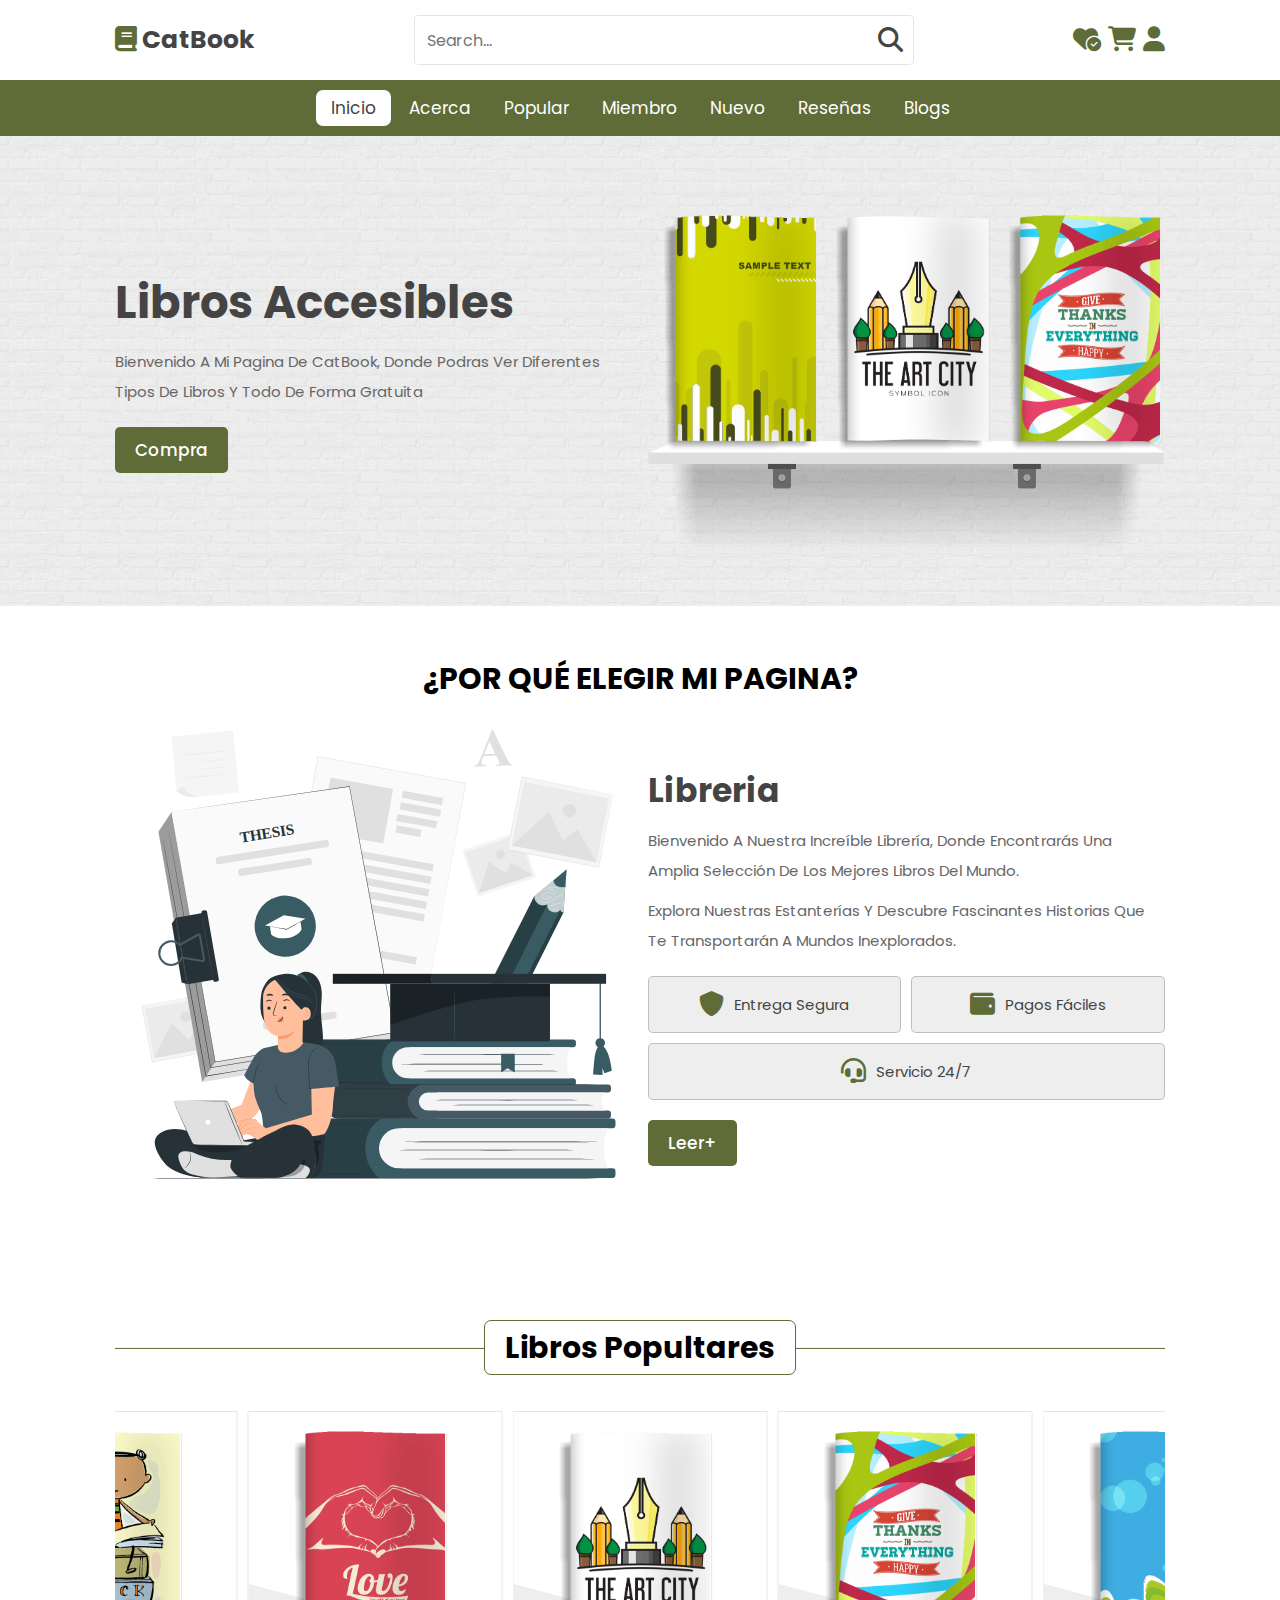
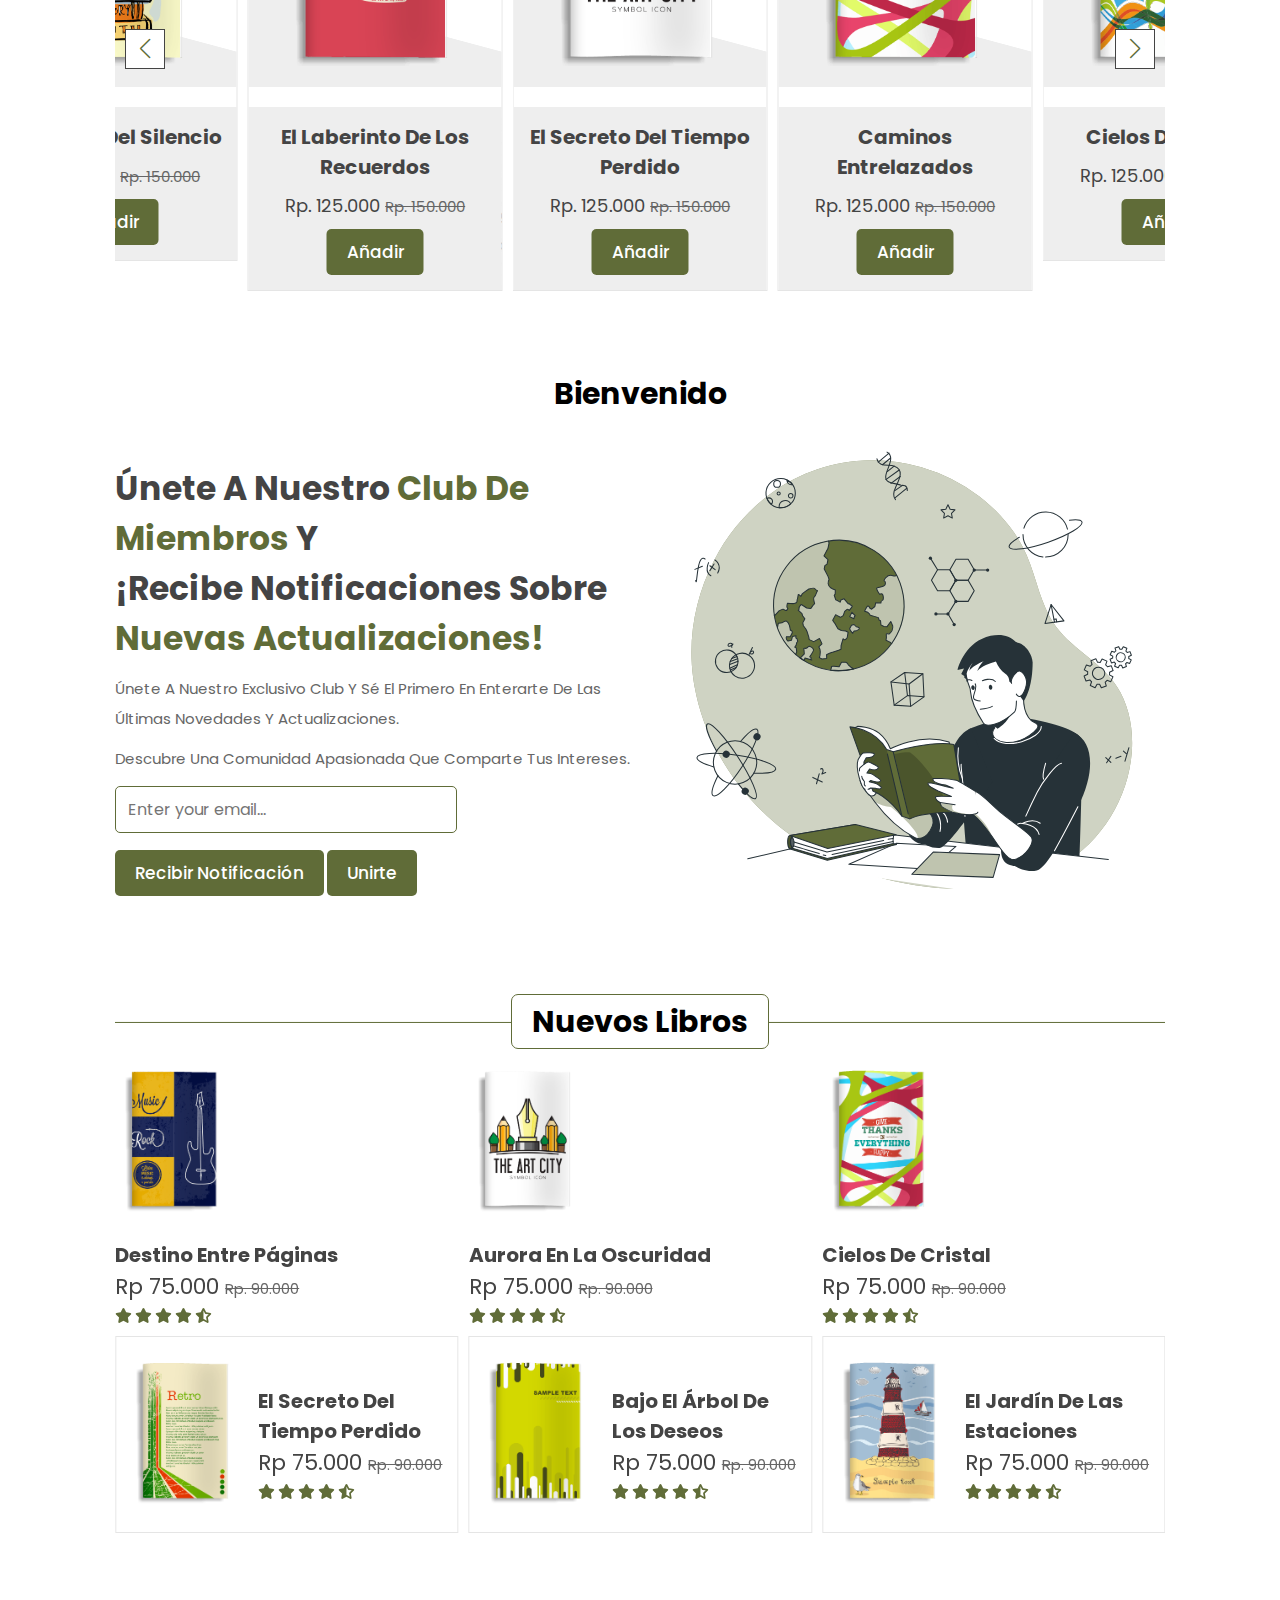
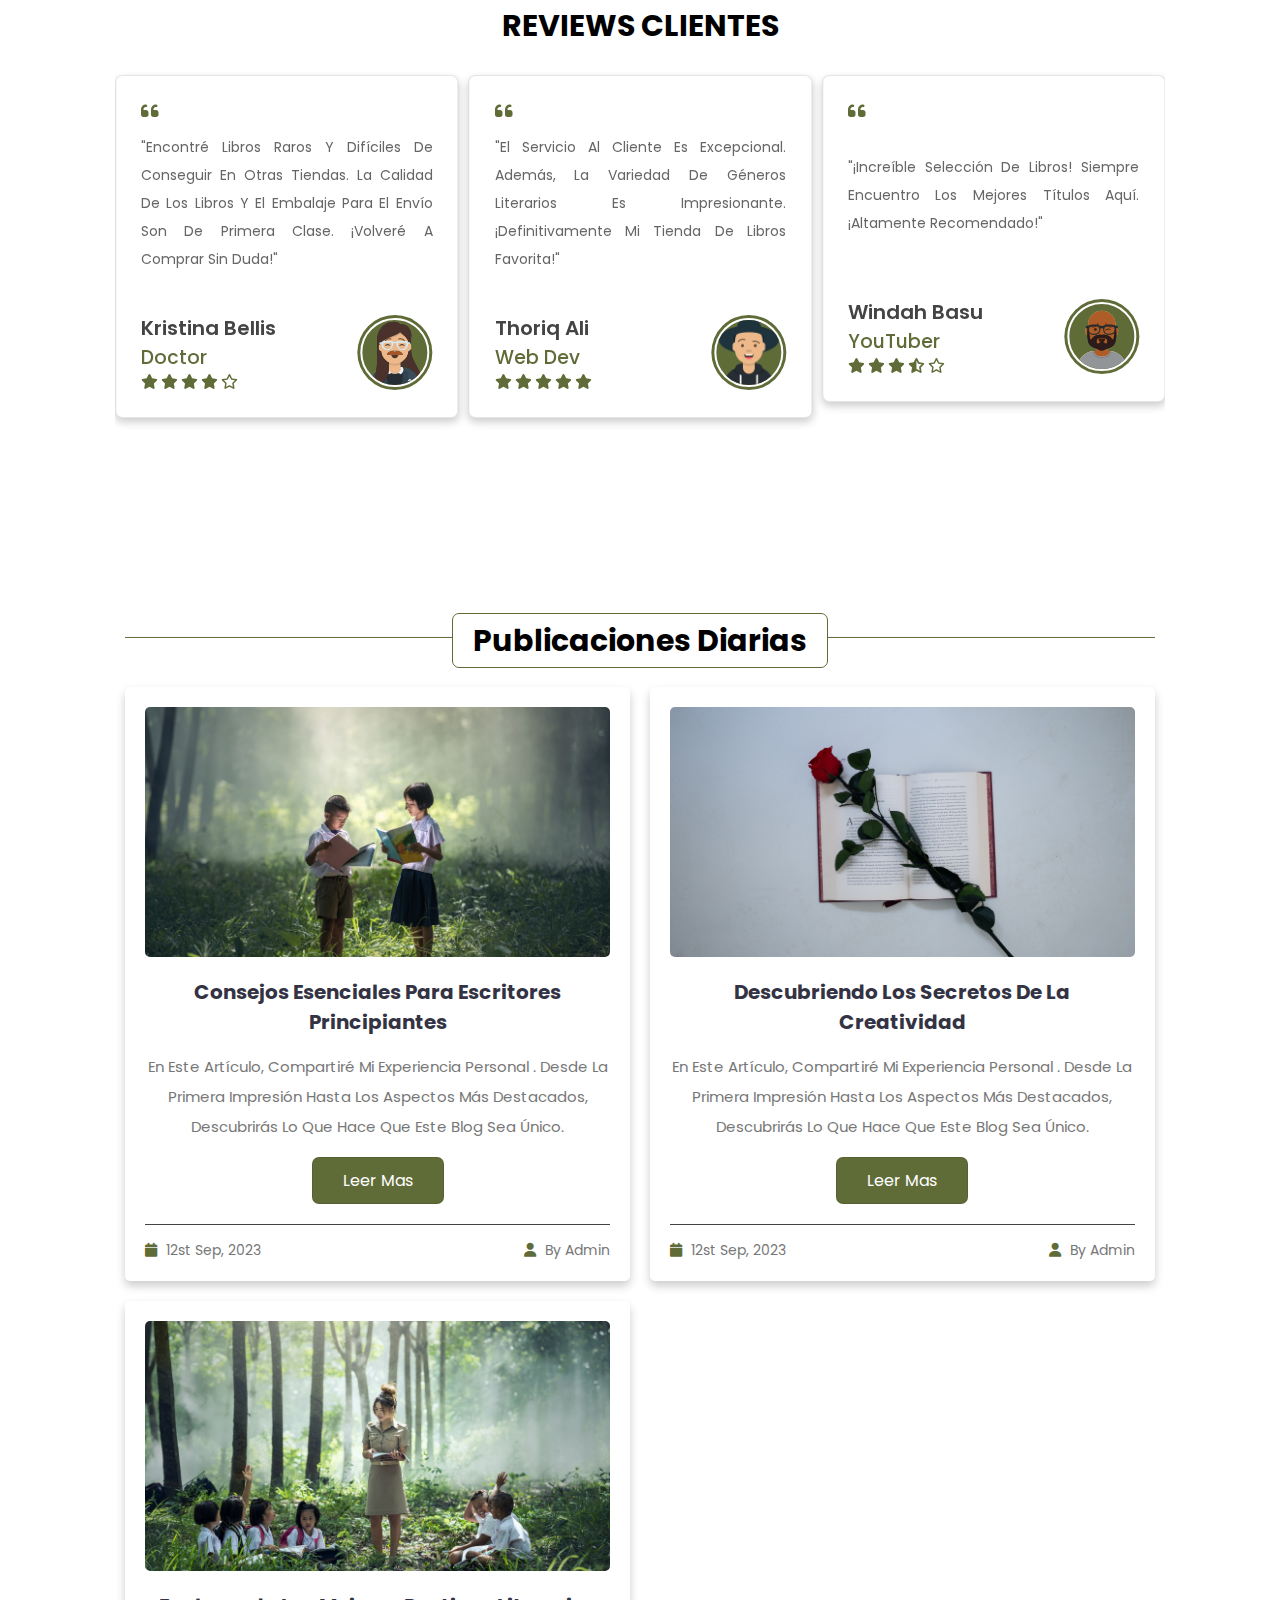
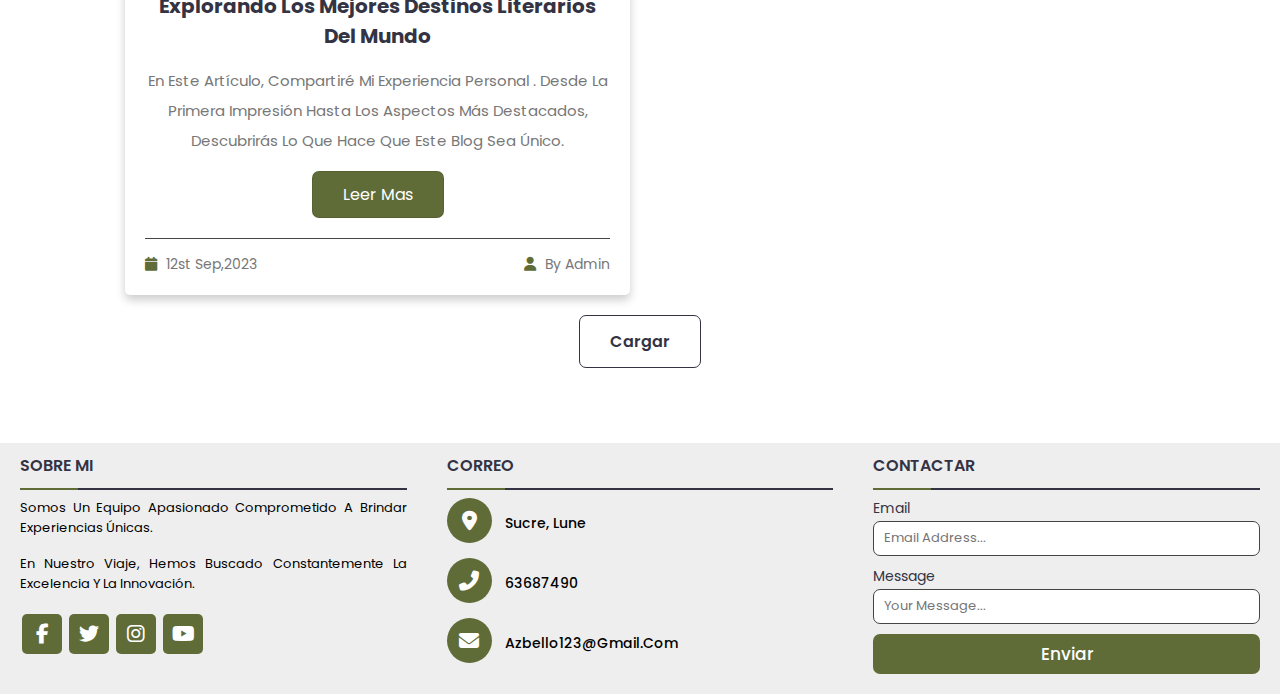
<file: index.html>
<!DOCTYPE html>
<html lang="en">
  <head>
    <meta charset="UTF-8" />
    <meta http-equiv="X-UA-Compatible" content="IE=edge" />
    <meta name="viewport" content="width=device-width, initial-scale=1.0" />
    <!-- External CSS -->
    <link rel="stylesheet" href="./css/style.css" />
    <link rel="stylesheet" href="https://cdnjs.cloudflare.com/ajax/libs/font-awesome/6.1.2/css/all.min.css"
    />
    <link rel="stylesheet" href="https://cdn.jsdelivr.net/npm/swiper@8/swiper-bundle.min.css"
    />
    <link rel="icon" type="image/svg"  href="./img/bookfavicon.svg" />
    <title>CatBook</title>
  </head>
  <body>
    <!-- Header Start  -->
    <header class="header">
      <!-- Header 1 Start  -->
      <div class="header-1">
        <a href="#" class="logo"><i class="fas fa-book"></i> CatBook</a>
        <form action="" class="search-form">
          <input
            type="search"
            name=""
            placeholder="Search..."
            id="search-box"
          />
          <label for="search-box" type="submit" class="fas fa-search"></label>
        </form>
        <div class="icons">
          <div id="search-btn" class="fas fa-search"></div>
          <a href="/music/index.html" class="fas fa-heart-circle-check"></a>
          <a href="#" class="fas fa-shopping-cart"></a>
          <a id="login-btn" class="fa-solid fa-user">
            
          </a>
        </div>
      </div>
      <!-- Header 1 End -->

      <!-- Header 2 Start -->
      <div class="header-2">
        <div class="navbar">
            <a class="active" href="#home">Inicio</a>
            <a href="#about">Acerca</a>
            <a href="#populer">Popular</a>
            <a href="#member">Miembro</a>
            <a href="#new">Nuevo</a>
            <a href="#reviews">Reseñas</a>
            <a href="#blogs">Blogs</a>
        </div>
    </div>
      <!-- Header 2 End -->
    </header>
    <!-- Header End -->

    <!-- Bottom Navbar Start -->
    <div class="bottom-navbar">
      <a href="#home" class="fas fa-home"></a>
      <a href="#about" class="fas fa-people-group"></a>
      <a href="#populer" class="fas fa-fire"></a>
      <a href="#member" class="fas fa-user-plus"></a>
      <a href="#new" class="fas fa-book-bookmark"></a>
      <a href="#reviews" class="fas fa-star"></a>
      <a href="#blogs" class="fas fa-newspaper"></a>
    </div>
    <!-- Bottom Navbar End -->

    <!-- Home Section Start -->
    <section class="home" id="home">
      <div class="row">
        <div class="content">
          <h3>Libros Accesibles</h3>
          <p>
          Bienvenido a mi pagina de CatBook, donde podras ver diferentes tipos de libros 
          y todo de forma gratuita 
          </p>
          <a href="#populer" class="btn">Compra</a>
        </div>

        <div class="swiper books-slider">
          <div class="swiper-wrapper">
            <a href="#" class="swiper-slide"
              ><img src="./img/book-1.png" alt=""
            /></a>
            <a href="#" class="swiper-slide"
              ><img src="./img/book-2.png" alt=""
            /></a>
            <a href="#" class="swiper-slide"
              ><img src="./img/book-3.png" alt=""
            /></a>
            <a href="#" class="swiper-slide"
              ><img src="./img/book-4.png" alt=""
            /></a>
            <a href="#" class="swiper-slide"
              ><img src="./img/book-5.png" alt=""
            /></a>
            <a href="#" class="swiper-slide"
              ><img src="./img/book-6.png" alt=""
            /></a>
          </div>
          <img src="./img/stand.png" class="stand" alt="" />
        </div>
      </div>
    </section>
    <!-- Home Section End -->

    <!-- About Us Start -->
    <section id="about" class="about">
      <div class="container">
        <h1>¿POR QUÉ ELEGIR MI PAGINA?</h1>
        <div class="row">
          <div class="image">
            <img src="./img/img4.svg" alt="" />
          </div>

          <div class="content">
            <h3>Libreria</h3>
            <p>
              Bienvenido a nuestra increíble librería, donde encontrarás una amplia selección de los mejores libros del mundo.</p>
            <p>
              Explora nuestras estanterías y descubre fascinantes historias que te transportarán a mundos inexplorados.  </p>
            <div class="icons-container">
              <div class="icons">
                <i class="fas fa-shield"></i>
                <span>entrega segura</span>
              </div>
              <div class="icons">
                <i class="fas fa-wallet"></i>
                <span>pagos fáciles</span>
              </div>
              <div class="icons">
                <i class="fas fa-headset"></i>
                <span>servicio 24/7</span>
              </div>
            </div>
            <a href="./404Error.html" class="btn">Leer+</a>
          </div>
        </div>
      </div>
    </section>
    <!-- About Us End -->

    <!-- Popular Book Start -->
    <section class="populer" id="populer">
      <h1 class="heading"><span> Libros Popultares</span></h1>
      <div class="swiper populer-slider">
        <div class="swiper-wrapper">
          <div class="swiper-slide box">
            
            <div class="image">
              <img src="./img/book-1.png" alt="" />
            </div>
            <div class="content">
              <h3>El Secreto del Tiempo Perdido</h3>
              <div class="price">Rp. 125.000 <span>Rp. 150.000</span></div>
              <a href="#populer" class="btn">Añadir</a>
            </div>
          </div>

          <div class="swiper-slide box">
            <div class="image">
              <img src="./img/book-2.png" alt="" />
            </div>
            <div class="content">
              <h3>Caminos Entrelazados</h3>
              <div class="price">Rp. 125.000 <span>Rp. 150.000</span></div>
              <a href="#populer" class="btn">Añadir</a>
            </div>
          </div>

          <div class="swiper-slide box">
            
            <div class="image">
              <img src="./img/book-3.png" alt="" />
            </div>
            <div class="content">
              <h3>Cielos de Cristal</h3>
              <div class="price">Rp. 125.000 <span>Rp. 150.000</span></div>
              <a href="#populer" class="btn">Añadir</a>
            </div>
          </div>

          <div class="swiper-slide box">
           
            <div class="image">
              <img src="./img/book-4.png" alt="" />
            </div>
            <div class="content">
              <h3>El Jardín de las Estaciones</h3>
              <div class="price">Rp. 125.000 <span>Rp. 150.000</span></div>
              <a href="#populer" class="btn">Añadir</a>
            </div>
          </div>

          <div class="swiper-slide box">
            <div class="image">
              <img src="./img/book-5.png" alt="" />
            </div>
            <div class="content">
              <h3>Cielos de Cristal</h3>
              <div class="price">Rp. 125.000 <span>Rp. 150.000</span></div>
              <a href="#populer" class="btn">Añadir</a>
            </div>
          </div>

          <div class="swiper-slide box">
            
            <div class="image">
              <img src="./img/book-6.png" alt="" />
            </div>
            <div class="content">
              <h3>Bajo el Árbol de los Deseos</h3>
              <div class="price">Rp. 125.000 <span>Rp. 150.000</span></div>
              <a href="#populer" class="btn">Añadir</a>
            </div>
          </div>

          <div class="swiper-slide box">
           
            <div class="image">
              <img src="./img/book-7.png" alt="" />
            </div>
            <div class="content">
              <h3>El Eco de los Sueños</h3>
              <div class="price">Rp. 125.000 <span>Rp. 150.000</span></div>
              <a href="#populer" class="btn">Añadir</a>
            </div>
          </div>

          <div class="swiper-slide box">
           
            <div class="image">
              <img src="./img/book-8.png" alt="" />
            </div>
            <div class="content">
              <h3>El Susurro del Silencio</h3>
              <div class="price">Rp. 125.000 <span>Rp. 150.000</span></div>
              <a href="#populer" class="btn">Añadir</a>
            </div>
          </div>

          <div class="swiper-slide box">
            
            <div class="image">
              <img src="./img/book-9.png" alt="" />
            </div>
            <div class="content">
              <h3>El Laberinto de los Recuerdos</h3>
              <div class="price">Rp. 125.000 <span>Rp. 150.000</span></div>
              <a href="#populer" class="btn">Añadir</a>
            </div>
          </div>
        </div>
        <div class="swiper-button-next"></div>
        <div class="swiper-button-prev"></div>
      </div>
    </section>
    <!-- Popular Book End -->

    <!-- Member Start -->
    <section id="member" class="member">
      <div class="container">
        <h1>Bienvenido</h1>
        <div class="row">
          <div class="content">
            <h3>
              Únete a nuestro <span>Club de Miembros</span> y<br />
              ¡Recibe notificaciones sobre <span>Nuevas Actualizaciones!</span>
            </h3>
            
            <p>
              Únete a nuestro exclusivo club y sé el primero en enterarte de las últimas novedades y actualizaciones.    </p>
            <p>
              Descubre una comunidad apasionada que comparte tus intereses.  </p>
            <form action="">
              <input
                type="email"
                name=""
                placeholder="Enter your email..."
                id=""
                class="box"
                required
              />
              <input type="submit" value="Recibir notificación" class="btn" />
              <a href="./member.html" class="btn">Unirte</a>
            </form>
          </div>
          <div class="image">
            <img src="./img/img5.svg" alt="" />
          </div>
        </div>
      </div>
    </section>
    <!-- Member End -->

    <!-- New Book Start -->
    <section class="new" id="new">
      <h1 class="heading"><span>Nuevos Libros</span></h1>

      <!-- New Books  Section 1 Starts-->
      <div class="swiper new-slider">
        <div class="swiper-wrapper">
          <a href="#new" class="swiper-slide box">
            <div class="image">
              <img src="./img/book-1.png" alt="" />
            </div>
            <div class="content">
              <h3>Aurora en la Oscuridad</h3>
              <div class="price">Rp 75.000 <span>Rp. 90.000</span></div>
              <div class="stars">
                <i class="fas fa-star"></i>
                <i class="fas fa-star"></i>
                <i class="fas fa-star"></i>
                <i class="fas fa-star"></i>
                <i class="fas fa-star-half-alt"></i>
              </div>
            </div>
          </a>

          <a href="#new" class="swiper-slide box">
            <div class="image">
              <img src="./img/book-2.png" alt="" />
            </div>
            <div class="content">
              <h3>Cielos de Cristal</h3>
              <div class="price">Rp 75.000 <span>Rp. 90.000</span></div>
              <div class="stars">
                <i class="fas fa-star"></i>
                <i class="fas fa-star"></i>
                <i class="fas fa-star"></i>
                <i class="fas fa-star"></i>
                <i class="fas fa-star-half-alt"></i>
              </div>
            </div>
          </a>

          <a href="#new" class="swiper-slide box">
            <div class="image">
              <img src="./img/book-3.png" alt="" />
            </div>
            <div class="content">
              <h3>El Eco de los Sueños</h3>
              <div class="price">Rp 75.000 <span>Rp. 90.000</span></div>
              <div class="stars">
                <i class="fas fa-star"></i>
                <i class="fas fa-star"></i>
                <i class="fas fa-star"></i>
                <i class="fas fa-star"></i>
                <i class="fas fa-star-half-alt"></i>
              </div>
            </div>
          </a>

          <a href="#new" class="swiper-slide box">
            <div class="image">
              <img src="./img/book-4.png" alt="" />
            </div>
            <div class="content">
              <h3>Bajo el Árbol de los Deseos</h3>
              <div class="price">Rp 75.000 <span>Rp. 90.000</span></div>
              <div class="stars">
                <i class="fas fa-star"></i>
                <i class="fas fa-star"></i>
                <i class="fas fa-star"></i>
                <i class="fas fa-star"></i>
                <i class="fas fa-star-half-alt"></i>
              </div>
            </div>
          </a>

          <a href="#new" class="swiper-slide box">
            <div class="image">
              <img src="./img/book-5.png" alt="" />
            </div>
            <div class="content">
              <h3>Destino entre Páginas</h3>
              <div class="price">Rp 75.000 <span>Rp. 90.000</span></div>
              <div class="stars">
                <i class="fas fa-star"></i>
                <i class="fas fa-star"></i>
                <i class="fas fa-star"></i>
                <i class="fas fa-star"></i>
                <i class="fas fa-star-half-alt"></i>
              </div>
            </div>
          </a>
        </div>
      </div>
      <!-- New Books Section 1 End -->

      <!-- New Books Section 2 Start  -->
      <div class="swiper new-slider-2">
        <div class="swiper-wrapper">
          <a href="#new" class="swiper-slide box">
            <div class="image">
              <img src="./img/book-6.png" alt="" />
            </div>
            <div class="content">
              <h3>Bajo el Árbol de los Deseos</h3>
              <div class="price">Rp 75.000 <span>Rp. 90.000</span></div>
              <div class="stars">
                <i class="fas fa-star"></i>
                <i class="fas fa-star"></i>
                <i class="fas fa-star"></i>
                <i class="fas fa-star"></i>
                <i class="fas fa-star-half-alt"></i>
              </div>
            </div>
          </a>

          <a href="#new" class="swiper-slide box">
            <div class="image">
              <img src="./img/book-7.png" alt="" />
            </div>
            <div class="content">
              <h3>El Jardín de las Estaciones</h3>
              <div class="price">Rp 75.000 <span>Rp. 90.000</span></div>
              <div class="stars">
                <i class="fas fa-star"></i>
                <i class="fas fa-star"></i>
                <i class="fas fa-star"></i>
                <i class="fas fa-star"></i>
                <i class="fas fa-star-half-alt"></i>
              </div>
            </div>
          </a>

          <a href="#new" class="swiper-slide box">
            <div class="image">
              <img src="./img/book-8.png" alt="" />
            </div>
            <div class="content">
              <h3>Bajo el Árbol de los Deseos</h3>
              <div class="price">Rp 75.000 <span>Rp. 90.000</span></div>
              <div class="stars">
                <i class="fas fa-star"></i>
                <i class="fas fa-star"></i>
                <i class="fas fa-star"></i>
                <i class="fas fa-star"></i>
                <i class="fas fa-star-half-alt"></i>
              </div>
            </div>
          </a>

          <a href="#new" class="swiper-slide box">
            <div class="image">
              <img src="./img/book-9.png" alt="" />
            </div>
            <div class="content">
              <h3>El Jardín de las Estaciones</h3>
              <div class="price">Rp 75.000 <span>Rp. 90.000</span></div>
              <div class="stars">
                <i class="fas fa-star"></i>
                <i class="fas fa-star"></i>
                <i class="fas fa-star"></i>
                <i class="fas fa-star"></i>
                <i class="fas fa-star-half-alt"></i>
              </div>
            </div>
          </a>

          <a href="#new" class="swiper-slide box">
            <div class="image">
              <img src="./img/book-10.png" alt="" />
            </div>
            <div class="content">
              <h3>El Secreto del Tiempo Perdido</h3>
              <div class="price">Rp 75.000 <span>Rp. 90.000</span></div>
              <div class="stars">
                <i class="fas fa-star"></i>
                <i class="fas fa-star"></i>
                <i class="fas fa-star"></i>
                <i class="fas fa-star"></i>
                <i class="fas fa-star-half-alt"></i>
              </div>
            </div>
          </a>
        </div>
      </div>
      <!-- New Books Section 2 End-->
    </section>
    <!-- New Book End -->

    <!-- Review Start -->
    <section class="reviews" id="reviews">
      <h1>Reviews Clientes</h1>
      <div class="swiper reviews-slider">
        <div class="swiper-wrapper">
          <div class="swiper-slide box">
            <i class="fas fa-quote-left quote"></i>
            <p>
              "El servicio al cliente es excepcional. Además, la variedad de géneros literarios es impresionante. ¡Definitivamente mi tienda de libros favorita!"</p>
            <div class="content">
              <div class="info">
                <div class="name">Thoriq Ali</div>
                <div class="job">Web Dev</div>
                <div class="stars">
                  <i class="fas fa-star"></i>
                  <i class="fas fa-star"></i>
                  <i class="fas fa-star"></i>
                  <i class="fas fa-star"></i>
                  <i class="fas fa-star"></i>
                </div>
              </div>
              <div class="image">
                <img src="./img/avatar4.png" alt="" />
              </div>
            </div>
          </div>
          <div class="swiper-slide box">
            <i class="fas fa-quote-left quote"></i>
            <p>
              <p>
                "¡Increíble selección de libros! Siempre encuentro los mejores títulos aquí. ¡Altamente recomendado!"</p>
            </p>
            <div class="content">
              <div class="info">
                <div class="name">Windah Basu</div>
                <div class="job">YouTuber</div>
                <div class="stars">
                  <i class="fas fa-star"></i>
                  <i class="fas fa-star"></i>
                  <i class="fas fa-star"></i>
                  <i class="fas fa-star-half-alt"></i>
                  <i class="far fa-star"></i>
                </div>
              </div>
              <div class="image">
                <img src="./img/avatar2.svg" alt="" />
              </div>
            </div>
          </div>

          <div class="swiper-slide box">
            <i class="fas fa-quote-left quote"></i>
            <p>
              En mi experiencia personal, este producto ha demostrado ser excepcional. Con características innovadoras y un diseño impresionante, ha superado mis expectativas. Recomiendo encarecidamente este producto a aquellos que buscan calidad y rendimiento.
          </p>
            <div class="content">
              <div class="info">
                <div class="name">Umar S</div>
                <div class="job">Programmer</div>
                <div class="stars">
                  <i class="fas fa-star"></i>
                  <i class="fas fa-star"></i>
                  <i class="fas fa-star"></i>
                  <i class="fas fa-star"></i>
                  <i class="far fa-star"></i>
                </div>
              </div>
              <div class="image">
                <img src="./img/avatar5.svg" alt="" />
              </div>
            </div>
          </div>
          <div class="swiper-slide box">
            <i class="fas fa-quote-left quote"></i>
            <p>
              "Amo la sección de recomendaciones. Siempre descubro nuevas joyas literarias gracias a las sugerencias del sitio. ¡Una gran ayuda para expandir mi biblioteca personal!"</p>
            <div class="content">
              <div class="info">
                <div class="name">Budi Bellis</div>
                <div class="job">Freelancer</div>
                <div class="stars">
                  <i class="fas fa-star"></i>
                  <i class="fas fa-star"></i>
                  <i class="fas fa-star"></i>
                  <i class="fas fa-star"></i>
                  <i class="far fa-star"></i>
                </div>
              </div>
              <div class="image">
                <img src="./img/avatar3.svg" alt="" />
              </div>
            </div>
          </div>

          <div class="swiper-slide box">
            <i class="fas fa-quote-left quote"></i>
            <p>
              "Encontré libros raros y difíciles de conseguir en otras tiendas. La calidad de los libros y el embalaje para el envío son de primera clase. ¡Volveré a comprar sin duda!" </p>
            <div class="content">
              <div class="info">
                <div class="name">Kristina Bellis</div>
                <div class="job">Doctor</div>
                <div class="stars">
                  <i class="fas fa-star"></i>
                  <i class="fas fa-star"></i>
                  <i class="fas fa-star"></i>
                  <i class="fas fa-star"></i>
                  <i class="far fa-star"></i>
                </div>
              </div>
              <div class="image">
                <img src="./img/avatar6.svg" alt="" />
              </div>
            </div>
          </div>
        </div>
      </div>
    </section>
    <!-- Review End -->

    <!-- Blogs Start -->
    <section class="blogs" id="blogs">
      <div class="container">
        <h1 class="heading"><span>Publicaciones diarias</span></h1>

        <div class="box-container">
          <div class="box">
            <div class="image">
              <img src="./img/blog1.jpg" alt="" />
            </div>
            <div class="content">
              <h3>Consejos Esenciales para Escritores Principiantes</h3><p>
                En este artículo, compartiré mi experiencia personal . Desde la primera impresión hasta los aspectos más destacados, descubrirás lo que hace que este blog sea único.
            </p>
              <a href="./404Error.html" class="btn">Leer mas</a>
              <div class="icons">
                <span> <i class="fas fa-calendar"></i> 12st sep, 2023 </span>
                <span> <i class="fas fa-user"></i> by admin </span>
              </div>
            </div>
          </div>

          <div class="box">
            <div class="image">
              <img src="./img/blog3.jpg" alt="" />
            </div>
            <div class="content">
              <h3>Descubriendo los Secretos de la Creatividad</h3><p>
                En este artículo, compartiré mi experiencia personal . Desde la primera impresión hasta los aspectos más destacados, descubrirás lo que hace que este blog sea único.
            </p>
              <a href="./404Error.html" class="btn">Leer mas</a>
              <div class="icons">
                <span> <i class="fas fa-calendar"></i> 12st sep, 2023 </span>
                <span> <i class="fas fa-user"></i> by admin </span>
              </div>
            </div>
          </div>

          <div class="box">
            <div class="image">
              <img src="./img/blog2.jpg" alt="" />
            </div>
            <div class="content">
              <h3>Explorando los Mejores Destinos Literarios del Mundo</h3> <p>
                En este artículo, compartiré mi experiencia personal . Desde la primera impresión hasta los aspectos más destacados, descubrirás lo que hace que este blog sea único.
            </p>
              <a href="./404Error.html" class="btn">Leer mas</a>
              <div class="icons">
                <span> <i class="fas fa-calendar"></i> 12st sep,2023 </span>
                <span> <i class="fas fa-user"></i> by admin </span>
              </div>
            </div>
          </div>

          <div class="box">
            <div class="image">
              <img src="./img/blog4.jpg" alt="" />
            </div>
            <div class="content">
              <h3>Descubre Cómo Escribir tu Primer Bestseller</h3><p>
                En este artículo, compartiré mi experiencia personal  . Desde la primera impresión hasta los aspectos más destacados, descubrirás lo que hace que este blog sea único.
            </p>
              <a href="./404Error.html" class="btn">Leer mas</a>
              <div class="icons">
                <span> <i class="fas fa-calendar"></i> 12 dic, 2023 </span>
                <span> <i class="fas fa-user"></i> by admin </span>
              </div>
            </div>
          </div>

          <div class="box">
            <div class="image">
              <img src="./img/blog5.jpg" alt="" />
            </div>
            <div class="content">
              <h3>Explorando los Clásicos: Lecturas Imprescindibles</h3><p>
                En este artículo, compartiré mi experiencia personal . Desde la primera impresión hasta los aspectos más destacados, descubrirás lo que hace que este blog sea único.
            </p>
              <a href="./404Error.html" class="btn">Leer mas</a>
              <div class="icons">
                <span> <i class="fas fa-calendar"></i> 12st sep, 2023</span>
                <span> <i class="fas fa-user"></i> by admin </span>
              </div>
            </div>
          </div>

          <div class="box">
            <div class="image">
              <img src="./img/blog6.jpg" alt="" />
            </div>
            <div class="content">
              <h3>Descubre Cómo Escribir tu Primer Bestseller</h3> <p>
                En este artículo, compartiré mi experiencia personal. Desde la primera impresión hasta los aspectos más destacados, descubrirás lo que hace que este blog sea único.
            </p>
              <a href="./404Error.html" class="btn">Leer mas</a>
              <div class="icons">
                <span> <i class="fas fa-calendar"></i> 12st sep, 2023 </span>
                <span> <i class="fas fa-user"></i> by admin </span>
              </div>
            </div>
          </div>

          <div class="box">
            <div class="image">
              <img src="./img/blog7.jpg" alt="" />
            </div>
            <div class="content">
              <h3>Explorando los Clásicos: Lecturas Imprescindibles</h3> <p>
                En este artículo, compartiré mi experiencia personal. Desde la primera impresión hasta los aspectos más destacados, descubrirás lo que hace que este blog sea único.
            </p>
              <a href="./404Error.html" class="btn">Leer mas</a>
              <div class="icons">
                <span> <i class="fas fa-calendar"></i> 12st sep, 2023 </span>
                <span> <i class="fas fa-user"></i> by admin </span>
              </div>
            </div>
          </div>

          <div class="box">
            <div class="image">
              <img src="./img/blog8.jpg" alt="" />
            </div>
            <div class="content">
              <h3>Guía Completa para Encontrar tu Género Literario Ideal</h3> <p>
                En este artículo, compartiré mi experiencia personal . Desde la primera impresión hasta los aspectos más destacados, descubrirás lo que hace que este blog sea único.
            </p>
              <a href="./404Error.html" class="btn">Leer mas</a>
              <div class="icons">
                <span> <i class="fas fa-calendar"></i> 12st sep,2023 </span>
                <span> <i class="fas fa-user"></i> by admin </span>
              </div>
            </div>
          </div>

          <div class="box">
            <div class="image">
              <img src="./img/blog9.jpg" alt="" />
            </div>
            <div class="content">
              <h3>Explorando los Mejores Destinos Literarios del Mundo</h3><p>
                En este artículo, compartiré mi experiencia personal . Desde la primera impresión hasta los aspectos más destacados, descubrirás lo que hace que este blog sea único.
            </p>
              <a href="./404Error.html" class="btn">Leer mas</a>
              <div class="icons">
                <span> <i class="fas fa-calendar"></i> 12st sep, 2023 </span>
                <span> <i class="fas fa-user"></i> by admin </span>
              </div>
            </div>
          </div>
        </div>
        <div id="load-more">Cargar</div>
      </div>
    </section>
    <!-- Blogs End -->

    <!-- Footer Start -->
    <footer class="footer" id="footer">
      <div class="main-content">
        <div class="left box">
          <h2>Sobre mi</h2>
          <div class="content">
            <p>
              Somos un equipo apasionado comprometido a brindar experiencias únicas.   </p>
          <br />
          <p>
              En nuestro viaje, hemos buscado constantemente la excelencia y la innovación.   </p>
            <div class="social">
              <a href="#footer"><span class="fab fa-facebook-f"></span></a>
              <a href="#footer"><span class="fab fa-twitter"></span></a>
              <a href="#footer"><span class="fab fa-instagram"></span></a>
              <a href="#footer"><span class="fa-brands fa-youtube"></span></a>
            </div>
          </div>
        </div>
        <div class="center box">
          <h2>Correo</h2>
          <div class="content">
            <div class="place">
              <span class="fas fa-map-marker-alt"></span>
              <span class="text">Sucre, Lune</span>
            </div>
            <div class="phone">
              <span class="fas fa-phone-alt"></span>
              <span class="text">63687490</span>
            </div>
            <div class="email">
              <span class="fas fa-envelope"></span>
              <span class="text">azbello123@gmail.com</span>
            </div>
          </div>
        </div>
        <div class="right box">
          <h2>Contactar</h2>
          <div class="content">
            <form action="">
              <div class="email">
                <div class="text">Email</div>
                <input type="email"placeholder="Email address..." required />
              </div>
              <div class="msg">
                <div class="text">Message</div>
                <input type="text" placeholder="Your message..." required /></input>
              </div>
              <div class="btn">
                <button type="submit">Enviar</button>
              </div>
            </form>
          </div>
        </div>
      </div>
      <div class="bottom">
          </div>
    </footer>
    <!-- Footer End  -->
    <script src="https://cdn.jsdelivr.net/npm/swiper@8/swiper-bundle.min.js"></script>
    <script src="./js/script.js"></script>
  </body>
</html>
</file>
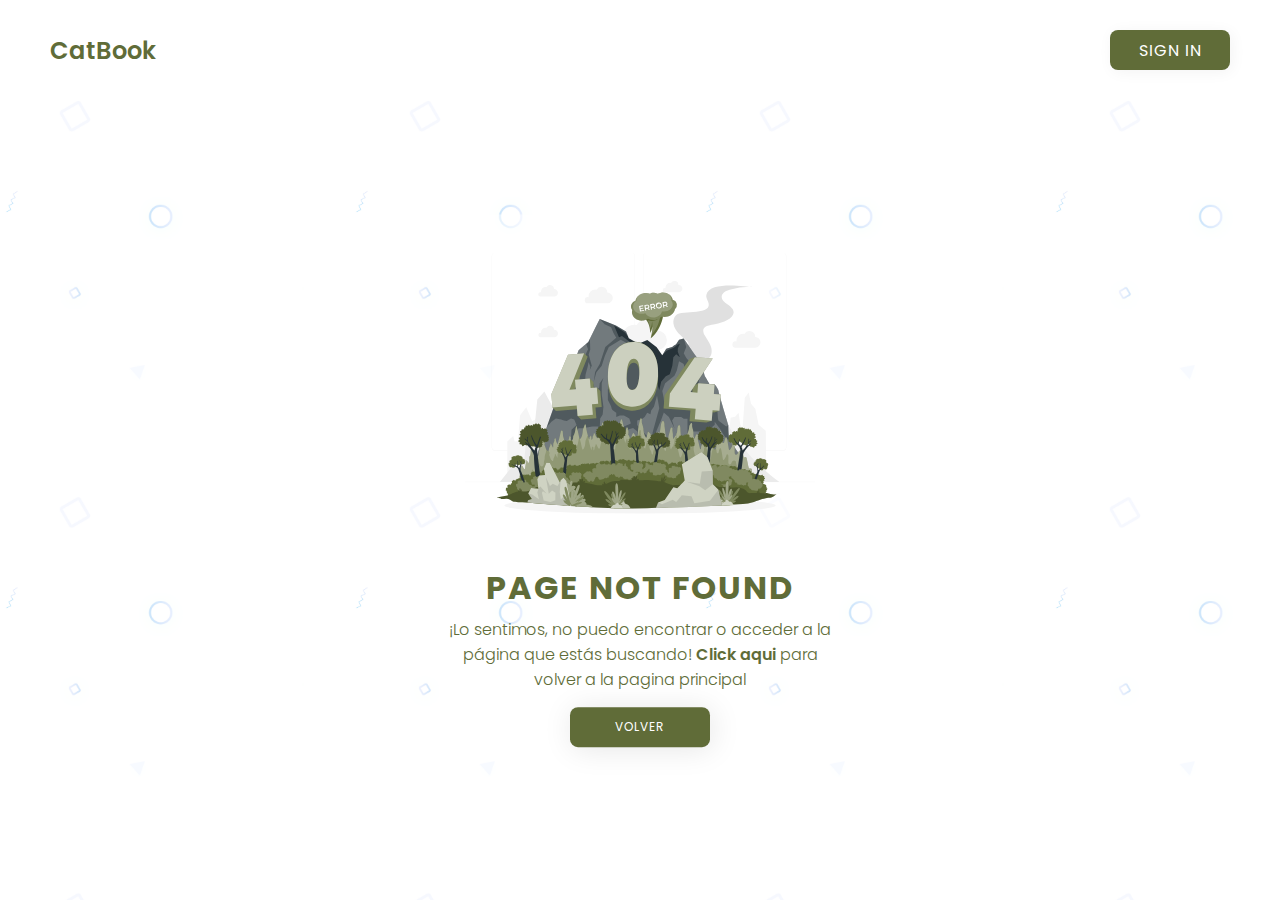
<file: 404Error.html>
<!DOCTYPE html>
<html lang="en">
  <head>
    <meta charset="UTF-8" />
    <meta http-equiv="X-UA-Compatible" content="IE=edge" />
    <meta name="viewport" content="width=device-width, initial-scale=1.0" />
    <link rel="stylesheet" href="./css/404Style.css" />
    <title>404 Error | CatPolis |</title>
  </head>
  <body>
    <!-- Nav Start -->
    <nav>
      <a href="#" class="logo">CatBook</a>
      <a href="./index.html">
        <button>Sign In</button>
      </a>
    </nav>
    <!-- Nav End -->
    <!-- Main Content Start -->
    <section class="page-not-found">
      <img src="./img/404Image.svg" alt="" />
      <h1>Page Not Found</h1>
      <p>
        ¡Lo sentimos, no puedo encontrar o acceder a la página que estás buscando!  <a href="./index.html">Click aqui</a> para volver a la pagina principal
      </p>
      <a href="index.html">
        <button type="button" href="./index.html" class="btn-home">
          Volver
        </button>
      </a>
    </section>
    <!-- Main Content End -->
  </body>
</html>
</file>
<file: css/style.css>
@import url("https://fonts.googleapis.com/css2?family=Patrick+Hand&family=Poppins:wght@200;300;400;500&display=swap");

:root {
  --primaryColor: #606c38;
  --secondaryColor: #93987c;
  --thirdColor: #ff745c;
  --black: #444;
  --light-color: #666;
  --border: 0.1rem solid rgba(0, 0, 0, 0.1);
  --border-hover: 0.1rem solid var(--secondaryColor);
  --box-shadow: 0 0.5rem 1rem rgba(0, 0, 0, 0.1);
}
* {
  box-sizing: border-box;
  margin: 0;
  padding: 0;
  font-family: "Poppins", sans-serif;
  outline: none;
  border: none;
  text-decoration: none;
  text-transform: capitalize;
  transition: all 0.2s linear;
  transition: width none;
}
html {
  font-size: 62.5%;
  overflow-x: hidden;
  scroll-padding-top: 5rem;
  scroll-behavior: smooth;
}

html::-webkit-scrollbar {
  width: 1rem;
}
html::-webkit-scrollbar-track {
  background: transparent;
}
html::-webkit-scrollbar-thumb {
  background: var(--black);
}

section {
  padding: 5rem 9%;
}
/*Action*/










/* Header*/
.header .header-1 {
  background: #fff;
  padding: 1.5rem 9%;
  display: flex;
  align-items: center;
  justify-content: space-between;
}
.header .header-1 .logo {
  font-size: 2.5rem;
  font-weight: bolder;
  color: var(--black);
}
.header .header-1 .logo i {
  color: var(--primaryColor);
}

.header .header-1 .search-form {
  width: 50rem;
  height: 5rem;
  border: var(--border);
  overflow: hidden;
  background: #fff;
  display: flex;
  align-items: center;
  border-radius: 0.5rem;
}

.header .header-1 .search-form input {
  font-size: 1.6rem;
  padding: 0 1.2rem;
  height: 100%;
  width: 100%;
  text-transform: none;
  color: var(--black);
}
.header .header-1 #search-btn {
  cursor: pointer;
}
.header .header-1 #search-btn:hover {
  transform: scale(1.3);
}
.header .header-1 .search-form label {
  cursor: pointer;
  font-size: 2.5rem;
  padding-right: 10px;
  padding-left: 1.5rem;
  color: var(--black);
}

.header .header-1 .icons {
  color: var(--black);
  font-size: 2.5rem;
}
.header .header-1 .icons a {
  color: var(--primaryColor);
}
.header .header-1 .icons a:hover {
  color: var(--primaryColor);
  color: var(--secondaryColor);
  transform: scale(1.3);
}
.header .header-1 .icons a #login-btn {
  cursor: pointer;
}

#search-btn {
  display: none;
}

.header-2 {
  background-color: var(--primaryColor);
  text-align: center;
  padding: 5px;
}

.header-2 .navbar a {
  font-size: 1.7rem;
  padding: 0.5rem 1.5rem;
  margin: 5px 0;
  color: #fff;
  display: inline-block;
}
.header-2 .navbar a:hover {
  background-color: var(--secondaryColor);
  border-radius: 7px;
}
.header .header-2.active {
  position: fixed;
  top: 0;
  left: 0;
  right: 0;
  z-index: 10;
}
.header-2 .navbar a.active {
  border-radius: 7px;
  background-color: #fff;
  color: var(--black);
}

.bottom-navbar {
  text-align: center;
  background: var(--primaryColor);
  position: fixed;
  bottom: 0;
  left: 0;
  right: 0;
  z-index: 10;
  display: none;
}
.bottom-navbar a {
  font-size: 2.5rem;
  padding: 2rem;
  color: #fff;
}
.bottom-navbar a:hover {
  background-color: var(--secondaryColor);
  border-radius: 7px;
}

/* Home Section */
.home {
  background: url(../img/banner-bg.jpg);
  background-size: cover;
  background-position: center;
}

.home .row .btn {
  margin-top: 1rem;
  display: inline-block;
  padding: 10px 20px;
  border-radius: 0.5rem;
  color: #fff;
  background: var(--primaryColor);
  font-size: 1.7rem;
  cursor: pointer;
  font-weight: 500;
}
.home .row {
  display: flex;
  align-items: center;
  flex-wrap: wrap;
  gap: 1.5rem;
}

.home .row .content {
  flex: 1 1 42rem;
}

.home .row .books-slider {
  flex: 1 1 42rem;
  text-align: center;
  margin-top: 2rem;
}

.home .row .books-slider a img {
  height: 25rem;
}

.home .row .books-slider a:hover img {
  transform: scale(0.9);
}

.home .row .books-slider .stand {
  width: 100%;
  margin-top: -2rem;
}

.home .row .content h3 {
  color: var(--black);
  font-size: 4.5rem;
}

.home .row .content p {
  color: var(--light-color);
  font-size: 1.5rem;
  line-height: 2;
  padding: 1rem 0;
}

.home .row .content .btn:hover {
  background-color: var(--secondaryColor);
  color: black;
}

/* About Section */
.about .container .row {
  display: flex;
  flex-wrap: wrap;
  gap: 1.5rem;
  align-items: center;
}

.about .container h1 {
  font-size: 3em;
  align-items: center;
  text-align: center;
}

.about .row .image {
  flex: 1 1 45rem;
}

.about .row .image img {
  width: 100%;
}

.about .row .content {
  flex: 1 1 45rem;
}

.about .row .content h3 {
  color: var(--black);
  font-size: 3.3rem;
  padding: 0.5rem 0;
}

.about .row .content p {
  color: var(--light-color);
  font-size: 1.5rem;
  padding: 0.5rem 0;
  line-height: 2;
}

.about .row .content .icons-container {
  display: flex;
  gap: 1rem;
  flex-wrap: wrap;
  padding: 1rem 0;
  margin-top: 0.5rem;
  color: var(--primaryColor);
}

.about .row .content .icons-container .icons:hover {
  color: var(--secondaryColor);
  transform: scale(0.9);
}

.about .row .content .icons-container .icons {
  background: #eee;
  border-radius: 0.5rem;
  border: 0.1rem solid rgba(0, 0, 0, 0.2);
  display: flex;
  align-items: center;
  justify-content: center;
  gap: 1rem;
  flex: 1 1 17rem;
  padding: 1.5rem 1rem;
}

.about .row .content .icons-container .icons i {
  font-size: 2.5rem;
  color: var(--green);
}

.about .row .content .icons-container .icons span {
  font-size: 1.5rem;
  color: var(--black);
}

.about .row .btn {
  margin-top: 1rem;
  display: inline-block;
  padding: 10px 20px;
  border-radius: 0.5rem;
  color: #fff;
  background: var(--primaryColor);
  font-size: 1.7rem;
  cursor: pointer;
  font-weight: 500;
  text-align: center;
}

.about .row .btn:hover {
  background-color: var(--secondaryColor);
  color: black;
}

/* Popular Section */
.populer .box .btn {
  margin-top: 1rem;
  display: inline-block;
  padding: 10px 20px;
  border-radius: 0.5rem;
  color: #fff;
  background: var(--primaryColor);
  font-size: 1.7rem;
  cursor: pointer;
  font-weight: 500;
}

.populer .box .btn:hover {
  background-color: var(--secondaryColor);
  color: black;
}

.heading {
  text-align: center;
  margin-bottom: 2rem;
  position: relative;
}

.heading::before {
  content: "";
  position: absolute;
  top: 50%;
  left: 0;
  transform: translateY(-50%);
  width: 100%;
  height: 0.01rem;
  background: var(--primaryColor);
  z-index: -1;
}

.heading span {
  font-size: 3rem;
  padding: 0.5rem 2rem;
  color: #000;
  background: #fff;
  border: 1px solid var(--primaryColor);
  border-radius: 7px;
}

.populer .populer-slider .box {
  margin: 2rem 0;
  position: relative;
  overflow: hidden;
  border: var(--border);
  text-align: center;
}

.populer .populer-slider .box:hover {
  border: 1px solid var(--secondaryColor);
}

.populer .populer-slider .box .image {
  padding: 1rem;
  background: linear-gradient(15deg, #eee 30%, #fff 30.2%);
}
.populer .populer-slider .box .image img {
  height: 25rem;
}
.populer .populer-slider .box .icons {
  border-bottom: var(--border-hover);
  position: absolute;
  top: 0;
  left: 0;
  right: 0;
  background: #fff;
  z-index: 1;
  transform: translateY(-105%);
}

.populer .populer-slider .box .icons a {
  color: var(--black);
  font-size: 2.2rem;
  padding: 1.2rem 1.5rem;
}

.populer .populer-slider .box .icons a:hover {
  background: var(--primaryColor);
  color: #fff;
}
.populer .populer-slider .box .content {
  background: #eee;
  padding: 1.5rem;
}
.populer .populer-slider .box .content h3 {
  font-size: 2rem;
  color: var(--black);
}
.populer .populer-slider .box .content .price {
  font-size: 1.8rem;
  color: var(--black);
  padding-top: 1rem;
}

.populer .populer-slider .box .content .price span {
  font-size: 1.5rem;
  color: var(--light-color);
  text-decoration: line-through;
}

.swiper-button-next,
.swiper-button-prev {
  border: 1px solid var(--black);
  height: 4rem !important;
  width: 4rem !important;
  color: var(--primaryColor) !important;
  background: #fff;
}

.swiper-button-next::after,
.swiper-button-prev::after {
  font-size: 2rem !important;
}
.swiper-button-next:hover,
.swiper-button-prev:hover {
  background: var(--primaryColor) !important;
  color: #fff !important;
  transform: scale(1.1);
}

/* Member Section */
.member {
  padding: 1rem 9% !important;
}
.member .container h1 {
  font-size: 3em;
  align-items: center;
  text-align: center;
}
.member .container .row {
  display: flex;
  flex-wrap: wrap;
  gap: 1.5rem;
  align-items: center;
}
.member .container .row .content span {
  color: var(--primaryColor);
}

.member .container .row .box {
  margin: 0.7rem 0;
  padding: 1rem 1.2rem;
  font-size: 1.6rem;
  color: var(--black);
  border-radius: 0.5rem;
  text-transform: none;
  border: 1px solid var(--primaryColor);
}

.member .row .image {
  flex: 1 1 45rem;
}

.member .row .image img {
  width: 100%;
}

.member .row .content {
  flex: 1 1 45rem;
}

.member .row .content h3 {
  color: var(--black);
  font-size: 3.3rem;
  padding: 0.5rem 0;
}

.member .row .content p {
  color: var(--light-color);
  font-size: 1.5rem;
  padding: 0.5rem 0;
  line-height: 2;
}

.member .row .content .icons-container {
  display: flex;
  gap: 1rem;
  flex-wrap: wrap;
  padding: 1rem 0;
  margin-top: 0.5rem;
  color: var(--primaryColor);
}

.member .row .content .icons-container .icons:hover {
  color: var(--secondaryColor);
  transform: scale(0.9);
}

.member .row .content .icons-container .icons {
  background: #eee;
  border-radius: 0.5rem;
  border: 0.1rem solid rgba(0, 0, 0, 0.2);
  display: flex;
  align-items: center;
  justify-content: center;
  gap: 1rem;
  flex: 1 1 17rem;
  padding: 1.5rem 1rem;
}

.member .row .content .icons-container .icons i {
  font-size: 2.5rem;
  color: var(--green);
}

.member .row .content .icons-container .icons span {
  font-size: 1.5rem;
  color: var(--black);
}

.member .row .btn {
  margin-top: 1rem;
  display: inline-block;
  padding: 10px 20px;
  border-radius: 0.5rem;
  color: #fff;
  background: var(--primaryColor);
  font-size: 1.7rem;
  cursor: pointer;
  font-weight: 500;
}

.member .row .btn:hover {
  background-color: var(--secondaryColor);
  color: black;
}

---------------------
/* New Books Section   */
.new .new-slider .box {
  display: flex;
  align-items: center;
  gap: 1.5rem;
  padding: 2rem 1rem;
  border: var(--border);
  margin: 1rem 0;
}
.new .new-slider .box:hover {
  border: var(--border-hover);
  transform: scale(1.03);
}

.new .new-slider .box .image img {
  height: 15rem;
}

.new .new-slider .box .content h3 {
  font-size: 2rem;
  color: var(--black);
}

.new .new-slider .box .content .price {
  font-size: 2.2rem;
  color: var(--black);
  padding-bottom: 0.5rem;
}

.new .new-slider .box .content .price span {
  font-size: 1.5rem;
  color: var(--light-color);
  text-decoration: line-through;
}

.new .new-slider .box .content .stars i {
  font-size: 1.5rem;
  color: var(--primaryColor);
}

.new .new-slider-2 .box {
  display: flex;
  align-items: center;
  gap: 1.5rem;
  padding: 2rem 1rem;
  border: var(--border);
  margin: 1rem 0;
}
.new .new-slider-2 .box:hover {
  border: var(--border-hover);
  transform: scale(1.03);
}

.new .new-slider-2 .box .image img {
  height: 15rem;
}

.new .new-slider-2 .box .content h3 {
  font-size: 2rem;
  color: var(--black);
}

.new .new-slider-2 .box .content .price {
  font-size: 2.2rem;
  color: var(--black);
  padding-bottom: 0.5rem;
}

.new .new-slider-2 .box .content .price span {
  font-size: 1.5rem;
  color: var(--light-color);
  text-decoration: line-through;
}

.new .new-slider-2 .box .content .stars i {
  font-size: 1.5rem;
  color: var(--primaryColor);
}

/* Reviews Section */
.reviews {
  padding: 1rem 9% !important;
}
.reviews h1 {
  font-size: 3em;
  align-items: center;
  text-align: center;
  text-transform: uppercase;
  padding-bottom: 6px;
}
.reviews .reviews-slider .box {
  border: var(--border);
  padding: 2rem;
  margin: 2rem 0;
}

.reviews .reviews-slider .box:hover {
  border: var(--border-hover);
}
.reviews .swiper-wrapper .box {
  background: #fff;
  width: calc(33% - 1px);
  padding: 25px;
  border-radius: 7px;
  box-shadow: 0px 4px 8px rgba(0, 0, 0, 0.2);
}
.reviews .swiper-wrapper .box:hover {
  transform: scale(1.02);
}

.reviews .swiper-wrapper .box i {
  color: var(--primaryColor);
  font-size: 20px;
}

.reviews .swiper-wrapper .box p {
  text-align: justify;
  color: var(--light-color);
  font-size: 1.4rem;
  padding: 1rem 0;
  line-height: 2;
}

.reviews .swiper-wrapper .box .content {
  display: flex;
  flex-wrap: wrap;
  align-items: center;
  justify-content: space-between;
  padding-top: 10px;
}
.reviews .box .info .name {
  font-weight: 600;
  color: var(--black);
  font-size: 2rem;
}
.reviews .box .info .job {
  font-size: 19px;
  font-weight: 500;
  color: var(--primaryColor);
}
.reviews .box .info .stars {
  margin-top: 2px;
}
.reviews .box .info .stars i {
  font-size: 1.5rem;
  color: var(--primaryColor);
}
.reviews .box .content .image {
  height: 75px;
  width: 75px;
  padding: 3px;
  background: var(--primaryColor);
  border-radius: 50%;
}
.reviews .content .image img {
  height: 100%;
  width: 100%;
  object-fit: cover;
  border-radius: 50%;
  border: 2px solid #fff;
}

/* Blogs Section */
.blogs .container {
  max-width: 1200px;
  margin: 0 auto;
  text-align: center;
  padding: 25px 10px;
}

.container .heading {
  font-size: 40px;
  margin-bottom: 20px;
  color: #334;
}

.container .box-container {
  display: grid;
  grid-template-columns: repeat(auto-fit, minmax(350px, 1fr));
  gap: 20px;
}

.container .box-container .box {
  background-color: #fff;
  padding: 20px;
  border-radius: 5px;
  box-shadow: 0 5px 10px rgba(0, 0, 0, 0.2);
  display: none;
}

.container .box-container .box:nth-child(1),
.container .box-container .box:nth-child(2),
.container .box-container .box:nth-child(3) {
  display: inline-block;
}

.container .box-container .box .image {
  margin-bottom: 20px;
  overflow: hidden;
  height: 250px;
  border-radius: 5px;
}

.container .box-container .box .image img {
  height: 100%;
  width: 100%;
  object-fit: cover;
}

.container .box-container .box:hover .image img {
  transform: scale(1.1);
}

.container .box-container .box .content h3 {
  font-size: 20px;
  color: #334;
}

.container .box-container .box .content p {
  font-size: 15px;
  color: #777;
  line-height: 2;
  padding: 15px 0;
}

.container .box-container .box .content .btn {
  display: inline-block;
  padding: 10px 30px;
  border: var(--border);
  color: #fff;
  font-size: 16px;
  border-radius: 7px;
  background: var(--primaryColor);
}

.container .box-container .box .content .btn:hover {
  background-color: var(--secondaryColor);
  border-color: var(--secondaryColor);
  color: #000;
}

.container .box-container .box .content .icons {
  display: flex;
  align-items: center;
  justify-content: space-between;
  margin-top: 20px;
  padding-top: 15px;
  border-top: 1px solid var(--black);
}

.container .box-container .box .content .icons span {
  font-size: 14px;
  color: #777;
}

.container .box-container .box .content .icons span i {
  color: var(--primaryColor);
  padding-right: 5px;
}

#load-more {
  margin-top: 20px;
  display: inline-block;
  padding: 13px 30px;
  border: 1px solid #334;
  color: #334;
  font-size: 16px;
  background-color: #fff;
  cursor: pointer;
  border-radius: 7px;
  font-weight: 600;
}

#load-more:hover {
  background-color: var(--primaryColor);
  border-color: var(--primaryColor);
  color: #fff;
}

/* Footer Section */
footer {
  bottom: 0px;
  width: 100%;
  background: #eee;
}
.main-content {
  display: flex;
}
.main-content .box {
  flex-basis: 50%;
  padding: 10px 20px;
}
.box h2 {
  font-size: 1.6rem;
  font-weight: 600;
  text-transform: uppercase;
  color: #334;
}
.box .content {
  margin: 20px 0 0 0;
  position: relative;
}
footer .box .content:before {
  position: absolute;
  content: "";
  top: -10px;
  height: 2px;
  width: 100%;
  background: #334;
}
footer .box .content:after {
  position: absolute;
  content: "";
  height: 2px;
  width: 15%;
  background: var(--primaryColor);
  top: -10px;
}
footer .left .content p {
  text-align: justify;
  font-size: 1.3rem;
}
footer .left .content .social {
  margin: 20px 0 0 0;
}
footer .left .content .social a {
  padding: 0 2px;
}
footer .left .content .social a span {
  height: 40px;
  width: 40px;
  background: var(--primaryColor);
  line-height: 40px;
  text-align: center;
  font-size: 20px;
  border-radius: 5px;
  transition: 0.3s;
  color: #fff;
}
footer .left .content .social a span:hover {
  background: var(--secondaryColor);
  color: #000;
  transform: scale(1.1);
}
footer .center .content .fas {
  font-size: 20px;
  background: var(--primaryColor);
  height: 45px;
  width: 45px;
  line-height: 45px;
  text-align: center;
  border-radius: 50%;
  transition: 0.3s;
  cursor: pointer;
  color: #fff;
}
footer .center .content .fas:hover {
  background: var(--secondaryColor);
  color: #000;
}
footer .center .content .text {
  font-size: 1.4rem;
  font-weight: 500;
  padding-left: 10px;
}
footer .center .content .phone {
  margin: 15px 0;
}
footer .right form .text {
  font-size: 1.4rem;
  margin-bottom: 2px;
  color: #334;
}

footer .right form .msg {
  margin-top: 10px;
}
footer .right form input,
footer .right form textarea {
  width: 100%;
  font-size: 1.3rem;
  background: #fff;
  padding-left: 10px;
  border: 1px solid var(--black);
  border-radius: 7px;
}
footer .right form input:focus,
footer .right form textarea:focus {
  outline-color: #fff;
  border: 2px solid #334;
}
footer .right form input {
  height: 35px;
}
footer .right form .btn {
  margin-top: 10px;
}
footer .right form .btn button {
  height: 40px;
  width: 100%;
  border: none;
  outline: none;
  background: var(--primaryColor);
  font-size: 1.7rem;
  font-weight: 500;
  cursor: pointer;
  transition: 0.3s;
  color: #fff;
  border-radius: 7px;
}
footer .right form .btn button:hover {
  background: #385b64;
  border: 1px solid #000;
}
footer .bottom {
  text-align: center;
  padding: 5px;
  font-size: 1.6rem;
  background: #eee;
}
footer .bottom span {
  color: #000;
}
footer .bottom a {
  color: var(--primaryColor);
  text-decoration: none;
}
footer .bottom a:hover {
  zoom: 110%;
}


/* Responsive */
@media (max-width: 991px) {
  html {
    font-size: 55%;
  }

  .header .header-1 {
    padding: 2rem;
  }
  section {
    padding: 3rem 2rem;
  }
  .member .container .row {
    flex-direction: column-reverse;
  }
  .member .row .image {
    width: 100%;
    flex: none !important;
  }
  .member .container .row .content h3 {
    margin-top: 12px;
    font-size: 2.8em;
    align-items: center;
    text-align: center;
  }

  .member .container .row .content .box {
    width: 100%;
  }
  .member .container .row .content .row-btn {
    display: flex;
    text-align: center;
  }

  .member .container .row .content .btn {
    text-align: center;
    width: 49.6%;
  }
  .reviews .swiper-wrapper .box {
    width: calc(50% - 10px);
    margin: 10px 0;
  }

  footer {
    position: relative;
    bottom: 0px;
  }
  .main-content {
    flex-wrap: wrap;
    flex-direction: column;
  }
  .main-content .box {
    margin: 5px 0;
  }
  footer .box h2 {
    text-align: center;
  }
}

@media (max-width: 768px) {
  .header .header-2 {
    display: none;
  }
  .bottom-navbar {
    display: block;
  }
  #search-btn {
    display: inline-block;
  }
  .header .header-1 {
    box-shadow: var(--box-shadow);
    position: relative;
  }
  .header .header-1 .search-form {
    position: absolute;
    top: -115%;
    right: 2rem;
    width: 90%;
    box-shadow: var(--box-shadow);
  }
  .header .header-1 .search-form.active {
    top: 115%;
  }
  .home .row .content {
    text-align: center;
  }

  .home .row .content h3 {
    font-size: 3.5rem;
  }
  .about .row .content h3 {
    text-align: center;
  }
  .about .row .content p {
    text-align: justify;
  }
  .about .row .content .btn {
    width: 100%;
  }
  .member .container .row .content h3 {
    margin-top: 12px;
    font-size: 2.8em;
    align-items: center;
    text-align: center;
  }

  .member .container .row .content .box {
    width: 100%;
  }
  .member .container .row .content .row-btn {
    display: flex;
    text-align: center;
  }

  .member .container .row .content .btn {
    text-align: center;
    width: 49.6%;
    /* display: inline-block;
    width: 100%; */
  }
  .member .container .row {
    flex-direction: column-reverse;
  }
  .member .row .image {
    width: 100%;
    flex: none !important;
  }
  .reviews .swiper-wrapper .box {
    width: 100%;
  }
  footer {
    margin-bottom: 55px;
  }
  footer .left .content .social {
    text-align: center;
  }
  footer .center .content .phone {
    text-align: center;
  }
  footer .center .content .place {
    text-align: center;
  }
  footer .center .content .email {
    text-align: center;
  }
}

@media (max-width: 450px) {
  html {
    font-size: 50%;
  }
  .container .heading {
    font-size: 25px;
  }

  .container .box-container {
    grid-template-columns: 1fr;
  }

  .container .box-container .box .image {
    height: 200px;
  }

  .container .box-container .box .content p {
    font-size: 12px;
  }

  .container .box-container .box .content .icons span {
    font-size: 12px;
  }
}
</file>
<file: css/404Style.css>
@import url("https://fonts.googleapis.com/css2?family=Patrick+Hand&family=Poppins:wght@200;300;400;500&display=swap");
* {
  box-sizing: border-box;
  font-family: "Poppins", sans-serif;
}
body {
  margin: 0;
  padding: 0;
  font-family: poppins;
  background-image: url("../img/bg.png");
  background-size: 350px;
  background-position: center;
}

a {
  text-decoration: none;
}

nav {
  display: flex;
  justify-content: space-between;
  align-items: center;
  padding: 30px 50px;
}

nav button {
  width: 120px;
  height: 40px;
  border: none;
  outline: none;
  text-transform: uppercase;
  background-color: #606c38;
  color: white;
  font-size: 1em;
  letter-spacing: 1px;
  box-shadow: 2px 2px 15px rgba(0, 0, 0, 0.05);
  border-radius: 8px;
}
nav button:hover {
  background-color: #93987c;
  transition: all ease 0.2s;
  cursor: pointer;
}
.logo {
  font-weight: 600;
  font-size: 1.5em;
  color: #606c38;
}

.page-not-found img {
  height: 350px;
  background-color: rgba(255, 255, 255, 0.5);
}

.page-not-found {
  position: absolute;
  left: 50%;
  top: 60%;
  transform: translate(-50%, -60%);
  display: flex;
  justify-content: center;
  align-items: center;
  flex-direction: column;
}

.page-not-found h1 {
  color: #606c38;
  font-weight: 700;
  text-transform: uppercase;
  letter-spacing: 2px;
  font-size: 2rem;
  margin: 0px 0px 0px 0px;
}

.page-not-found p {
  color: #606c38;
  font-size: 1rem;
  width: 60%;
  text-align: center;
  margin: 5px;
  font-weight: 300;
}

.page-not-found p a {
  color: #606c38;
  font-weight: 600;
  text-decoration: none;
}
.page-not-found p a:hover {
  zoom: 110%;
}

.page-not-found .btn-home {
  width: 140px;
  height: 40px;
  margin: 10px;
  text-align: center;
  background-color: #606c38;
  color: white;
  text-transform: uppercase;
  outline: none;
  border: none;
  letter-spacing: 1px;
  box-shadow: 2px 2px 30px rgba(0, 0, 0, 0.1);
  border-radius: 8px;
  cursor: pointer;
  font-size: 12px;
}

.btn-home:hover {
  background-color: #93987c;
  transition: all ease 0.2s;
}

@media (max-width: 900px) {
  .page-not-found {
    height: 180px;
  }
  .page-not-found p {
    width: 100%;
  }
}

@media (max-width: 600px) {
  .page-not-found {
    width: 100%;
  }
  .page-not-found p {
    width: 90%;
  }
  .page-not-found img {
    height: auto;
  }
  .page-not-found h1 {
    font-size: 1.4rem;
  }
  nav {
    padding: 10px;
  }
}
</file>
